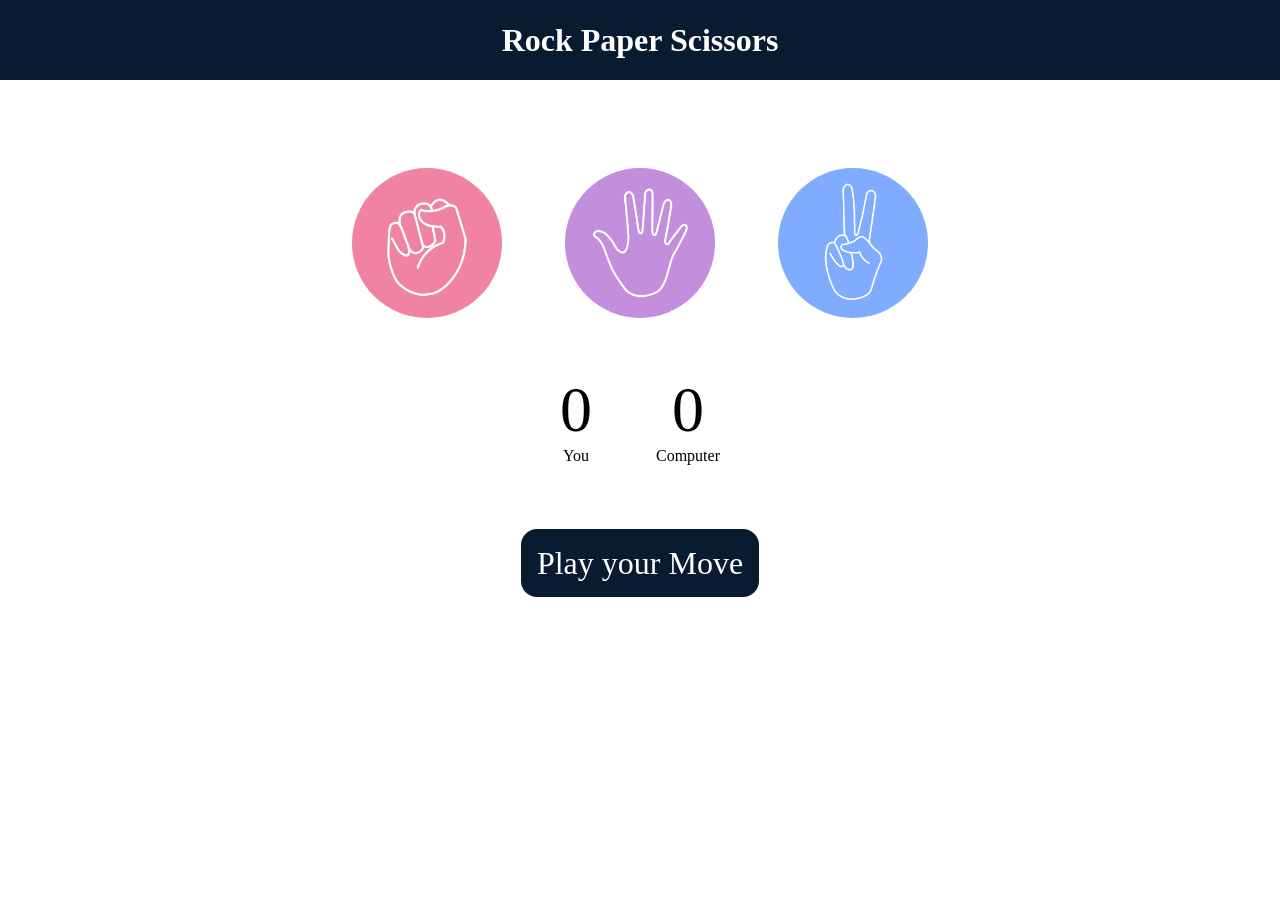
<file: index.html>
<!DOCTYPE html>
<html lang="en">
<head>
    <meta charset="UTF-8">
    <meta name="viewport" content="width=device-width, initial-scale=1.0">
    <title>Rock Paper Scissors Game</title>
    <link rel ="stylesheet" href = "Rock-Paper-Scissor.css">
</head>
<body class ="gameBody">
    <h1>Rock Paper Scissors </h1>
    <div class="choices" >
        <div class="choice" id="rock">
            <img src="myImages/rock.png" />
        </div>
        <div class="choice" id="paper">
            <img src="myImages/paper.png" />
        </div>
        <div class="choice" id="scissors">
            <img src="myImages/scissors.png" />
        </div>
    </div>

<div class="score-board">
    <div class="score">
        <p id="user-score">0</p>
        <p>You</p>
    </div>
    <div class="score">
        <p id="comp-score">0</p>
        <p>Computer</p>
    </div>
</div>

<div class="msg-container">
<p id ="msg">Play your Move</p> 
</div>



<script src="Rock-Paper-Scissor.js"></script>
</body>
</html>
</file>
<file: Rock-Paper-Scissor.css>
*{
    margin: 0;
    padding: 0;
    text-align: center;
}

h1 {
    background-color: #081b31;
    color: #fff;
    height: 5rem;
    line-height: 5rem;
}

.choice {
    height: 165px;
    width: 165px;
    border-radius: 50%;
    display: flex;
    justify-content: center;
    align-items: center;
}

.choice:hover {
    cursor:pointer;
    background-color: #081b31;

}
img {
    height: 150px;
    width: 150px;
    object-fit: cover;
    border-radius: 50%;
}

.choices {
    display: flex;
    justify-content: center;
    align-items: center;
    gap: 3rem;
    margin-top: 5rem;
}

.score-board{
    display : flex;
    justify-content: center;
    align-items: center;
    font-size: 1rem;
    margin-top: 3rem;
    gap: 4rem;
}

#user-score, 
#comp-score {
    font-size: 4rem;
}

.msg-container {
    margin-top: 5rem;
}

#msg {
    background-color: #081b31;
    color: white;
    font-size: 2rem;
    display: inline;
    padding: 1rem;
    border-radius: 1rem;
}

.win {
    background-color: orange;
}

.lose {
    background-color: oldlace;
}

.draw {
    background-color: navajowhite;
}
</file>
